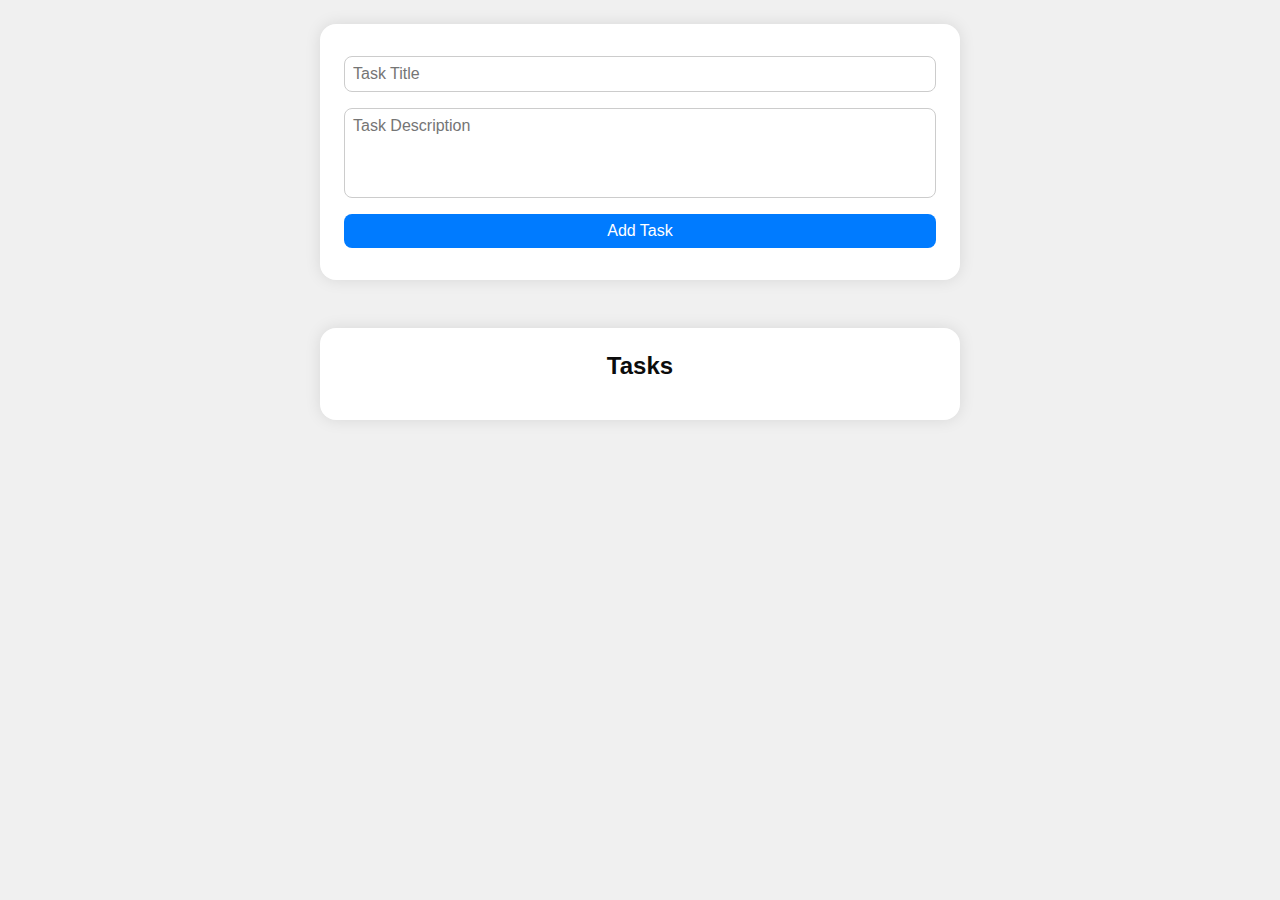
<file: index.html>
<!DOCTYPE html>
<html lang="en">

<head>
    <meta charset="UTF-8">
    <meta name="viewport" content="width=device-width, initial-scale=1.0">
    <title>Task Day 3</title>
    <link rel="stylesheet" href="main.css">
</head>

<body>
    <main>
        <div class="form">
            <form id="form" action="">
                <input type="hidden" name="id" value="">
                <input type="text" name="title" id="input" placeholder="Task Title" required>
                <textarea name="description" id="description" cols="30" rows="4"
                    placeholder="Task Description"></textarea>
                <input type="submit" value="Add Task" >
            </form>
        </div>
        <div id="taskList" class="taskList">
            <h2>Tasks</h2>
            <ul id="tasks">
                <!-- Tasks will be dynamically added here -->
            </ul>
        </div>
    </main>
</body>
    <script src="main.js"></script>

</html>
</file>
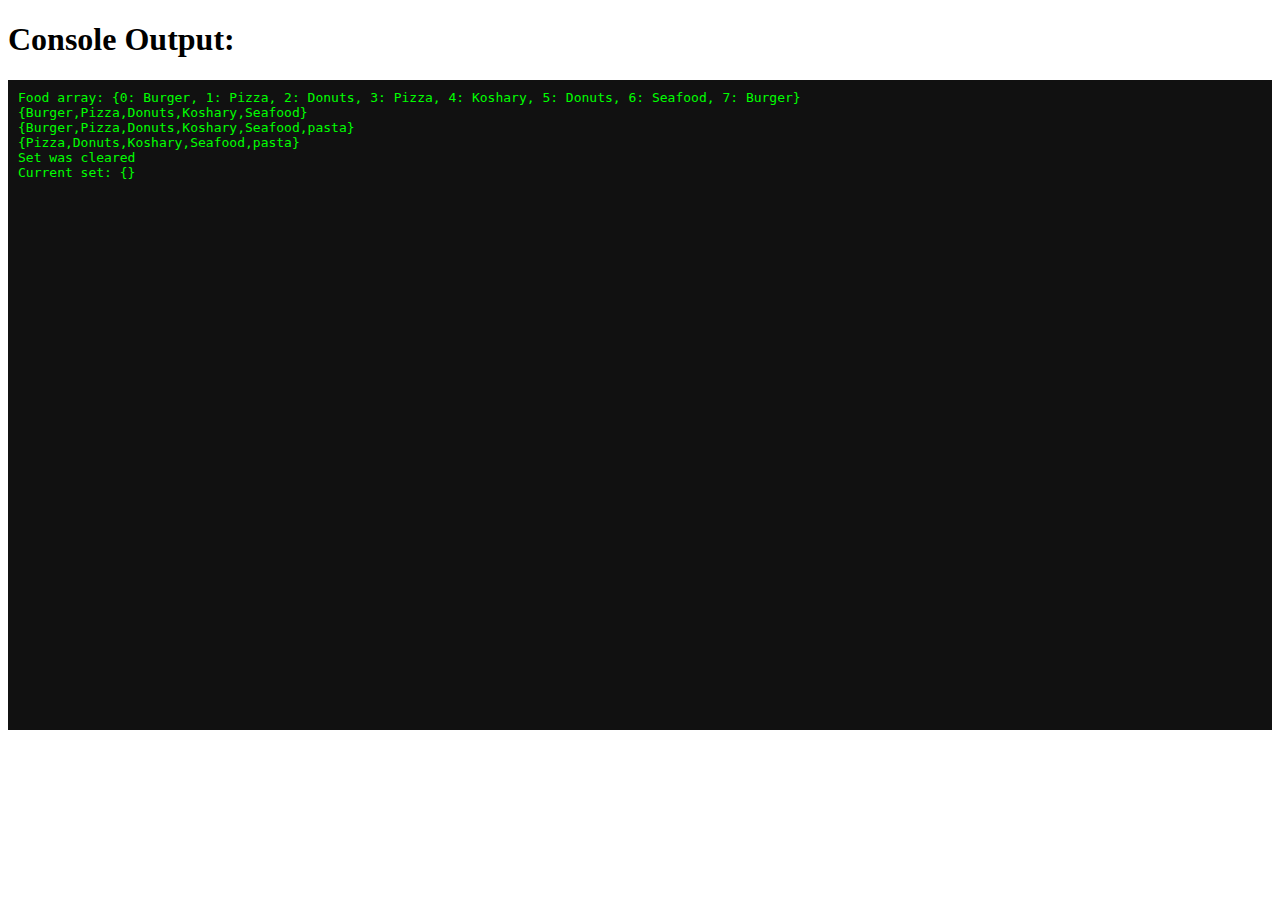
<file: taskOne/taskOne.html>
<!DOCTYPE html>
<html lang="en">
<head>
    <meta charset="UTF-8">
    <meta name="viewport" content="width=device-width, initial-scale=1.0">
    <title>Task One</title>
    <link rel="stylesheet" href="taskOne.css">
</head>
<body>
    <h1>Console Output:</h1>
    <div id="log"></div>
</body>
<script src="taskOne.js"></script>
</html>
</file>
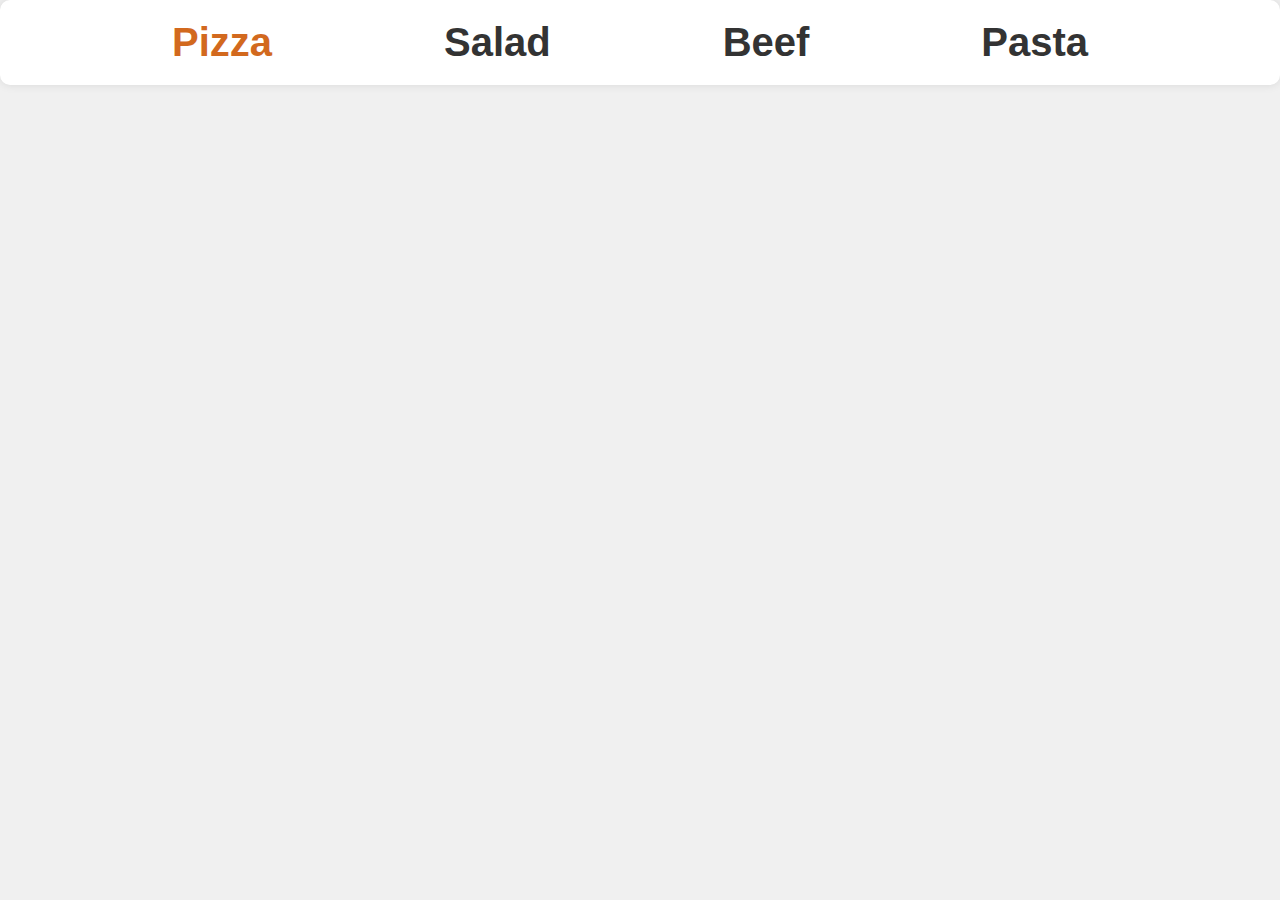
<file: taskThree/taskThree.html>
<!DOCTYPE html>
<html lang="en">
<head>
    <meta charset="UTF-8">
    <meta name="viewport" content="width=device-width, initial-scale=1.0">
    <title>Task Three</title>
    <link rel="stylesheet" href="taskThree.css">
</head>
<body>
    <nav>
        <ul>
            <li class="active">Pizza</li>
            <li>Salad</li>
            <li>Beef</li>
            <li>Pasta</li>
        </ul>
    </nav>
    <main>
        <div class="loaderContainer">
            <span class="loader"></span>
        </div>
        <!-- <div class="card">
            <img src="http://forkify-api.herokuapp.com/images/best_pizza_dough_recipe1b20.jpg" alt="">
            <p class="title">Best Pizza Dough Ever</p>
            <p class="publisher">101 Cookbooks</p>
        </div>
        <div class="card">
            <img src="http://forkify-api.herokuapp.com/images/best_pizza_dough_recipe1b20.jpg" alt="">
            <p class="title">Best Pizza Dough Ever</p>
            <p class="publisher">101 Cookbooks</p>
        </div>
        <div class="card">
            <img src="http://forkify-api.herokuapp.com/images/best_pizza_dough_recipe1b20.jpg" alt="">
            <p class="title">Best Pizza Dough Ever</p>
            <p class="publisher">101 Cookbooks</p>
        </div>
        <div class="card">
            <img src="http://forkify-api.herokuapp.com/images/best_pizza_dough_recipe1b20.jpg" alt="">
            <p class="title">Best Pizza Dough Ever</p>
            <p class="publisher">101 Cookbooks</p>
        </div>
        <div class="card">
            <img src="http://forkify-api.herokuapp.com/images/best_pizza_dough_recipe1b20.jpg" alt="">
            <p class="title">Best Pizza Dough Ever</p>
            <p class="publisher">101 Cookbooks</p>
        </div>
        <div class="card">
            <img src="http://forkify-api.herokuapp.com/images/best_pizza_dough_recipe1b20.jpg" alt="">
            <p class="title">Best Pizza Dough Ever</p>
            <p class="publisher">101 Cookbooks</p>
        </div> -->
        
    </main>
</body>
<script src="taskThree.js"></script>
</html>
</file>
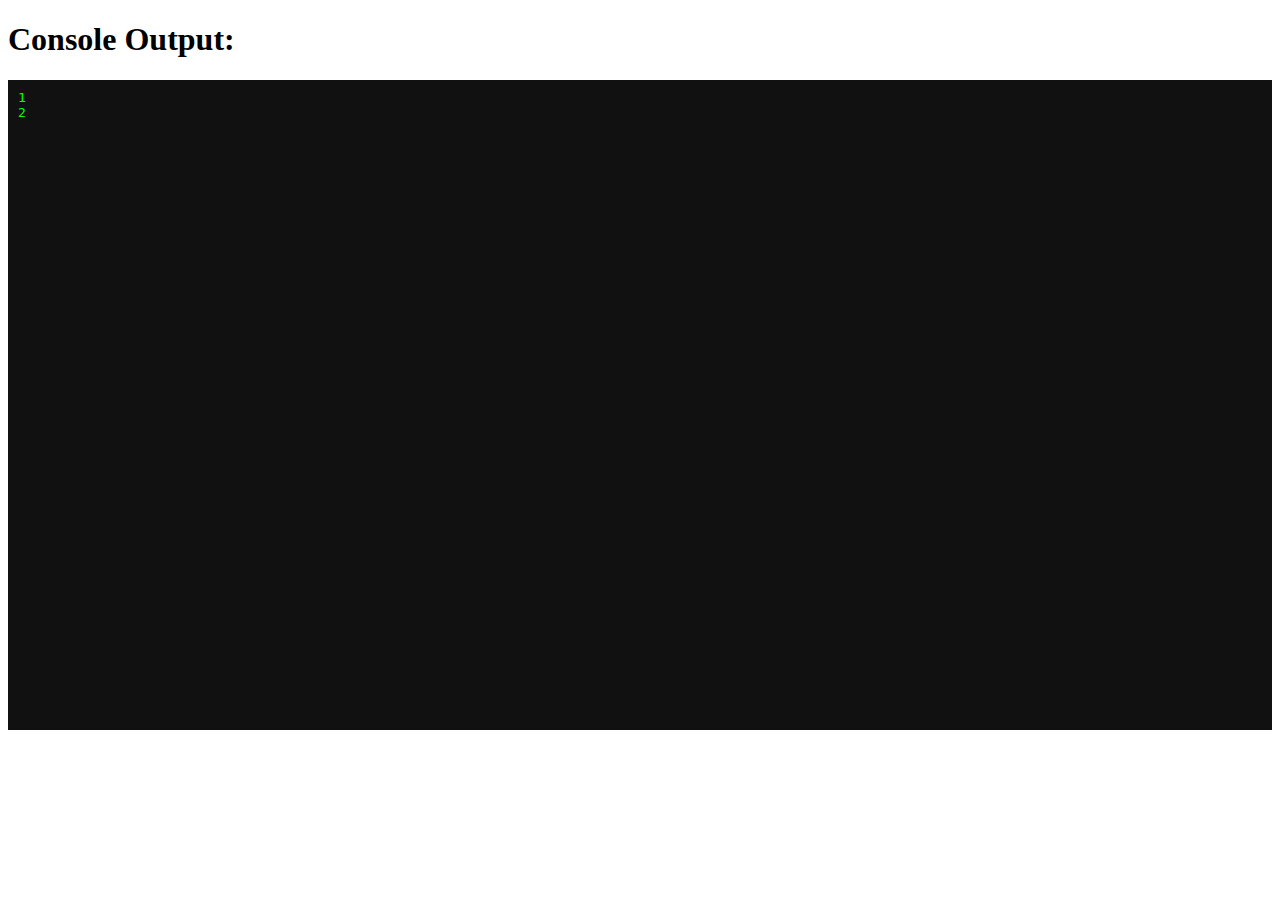
<file: taskTwo/taskTwo.html>
<!DOCTYPE html>
<html lang="en">
<head>
    <meta charset="UTF-8">
    <meta name="viewport" content="width=device-width, initial-scale=1.0">
    <title>Task One</title>
    <link rel="stylesheet" href="taskTwo.css">
</head>
<body>
    <h1>Console Output:</h1>
    <div id="log"></div>
</body>
<script src="taskTwo.js"></script>
</html>
</file>
<file: main.css>
*{
    margin: 0;
    padding: 0;
    box-sizing: border-box;
    font-family: 'Poppins', sans-serif;
}

body{
    background-color: #f0f0f0;
    display: flex;
    justify-content: center;
    align-items: center;
    height: 100vh;
    width: 100vw;
}

main{
    display: flex;
    flex-direction: column;
    justify-content: center;
    justify-content: flex-start;
    align-items: center;
    height: 100%;
    width: 100%;
}

.form, .taskList{
    display: flex;
    flex-direction: column;
    justify-content: space-around;
    align-items: center;
    height: auto;
    width: 50vw;
    background-color: #fff;
    border-radius: 1rem;
    box-shadow: 0 0 1rem 0 rgba(0, 0, 0, 0.1);
    padding: 1.5rem 1.5rem;
    margin: 1.5rem;
    font-size: 1.2rem;
}

form{
    display: flex;
    flex-direction: column;
    width: 100%;
}
form input{
    padding: 0.5rem;
    margin: 0.5rem 0;
    border: 1px solid #cccccc;
    border-radius: 0.5rem;
    font-size: 1rem;
}
form input:focus{
    outline: none;
    border-color: #007bff;
}
form input[type="submit"]{
    background-color: #007bff;
    color: white;
    border: none;
    cursor: pointer;
    font-size: 1rem;
    transition: background-color 0.3s ease;
}
form input[type="submit"]:hover{
    background-color: #0056b3;
}
form input[type="submit"].editButton{    
    background-color: #28a745;
}
form input[type="submit"].editButton:hover{
    background-color: #218838;
}
form textarea{
    padding: 0.5rem;
    margin: 0.5rem 0;
    border: 1px solid #cccccc;
    border-radius: 0.5rem;
    font-size: 1rem;
    resize: none;
    scroll-behavior: auto;
}
form textarea:focus{
    outline: none;
    border-color: #007bff;
}
form label{
    margin-bottom: 0.5rem;
    font-weight: bold;
}

.taskList h2{
    margin-bottom: 1rem;
    font-size: 1.5rem;
    color: #0c0c0c;
}
.taskList ul{
    display: flex;
    flex-direction: column;
    width: 100%;
    padding: 0;
    margin: 0;
}
.taskList li{
    display: flex;
    flex-direction: row;
    justify-content: space-between;
    list-style: none;
    align-items: center;
    padding: 0.8rem 1rem;
    width: 100%;
    background-color: #f8f9fa;
    border-radius: 0.5rem;
    overflow-y: auto;
    border: 1px solid #b5b8bb;
    margin-bottom: 0.5rem;
    transition: all 0.3s ease;
    box-shadow: 0 2px 4px rgba(0, 0, 0, 0.05);
}

.taskList li:hover {
    transform: translateY(-2px);
    box-shadow: 0 4px 6px rgba(0, 0, 0, 0.1);
}

.taskList li h3{
    margin: 0;
    font-size: 1.2rem;
    color: #000000;
}
.taskList li p{
    flex: 1;
    padding: 0.5rem;
    margin: 0;
    font-size: 1rem;
    color: #333;
}
.taskList li button{
    background-color: transparent;
    border: none;
    padding: 0.5rem;
    cursor: pointer;
    font-size: 1rem;
    transition: background-color 0.3s ease;
}
.taskList li svg{
    width: 1.5rem;
    height: 1.5rem;
}
.done svg{
    fill: #28a745;
}
.edit g{
    fill: #0787ff;
}
.delete g{
    fill: #dc3545;
}
.taskList li.done{
    background-color: #e8f5e9;
    color: #6c757d;
    cursor: not-allowed;
    pointer-events: none;
    opacity: 0.8;
    position: relative;
    border-color: #c8e6c9;
}
.taskList li.done::after {
    content: '';
    position: absolute;
    top: 50%;
    left: 10px;
    width: calc(100% - 20px);
    height: 2px;
    background-color: black;
    transform: translateY(-50%);
}
.taskList li.done h3,
.taskList li.done p {
    color: #6c757d;
}
.taskList li.done .done svg,
.taskList li.done .edit g,
.taskList li.done .delete g {
    fill: gray;
}

.hidden{
    display: none;
}
</file>
<file: taskOne/taskOne.css>
#log {
    background-color: #111;
    color: #0f0;
    padding: 10px;
    font-family: monospace;
    height: 70vh;
    overflow-y: scroll;
  }
</file>
<file: taskThree/taskThree.css>
*{
    margin: 0;
    padding: 0;
    box-sizing: border-box;
}
html{
    font-family: 'Poppins', sans-serif;
}
body{
    background-color: #f0f0f0;
}
nav{
    display: flex;
    justify-content: space-between;
    align-items: center;
    padding: 20px;
    background-color: #fff;
    box-shadow: 0 0 10px 0 rgba(0, 0, 0, 0.1);
    border-radius: 10px;
}
nav ul{
    display: flex;
    list-style: none;
    width: 100%;
    justify-content: space-evenly;
}
nav ul li{
    margin-right: 20px;
    font-size: 2.5rem;
    font-weight: bold;
    color: #333;
    text-decoration: none;
    transition: all 0.3s ease;
    cursor: pointer;
}
nav ul li:hover{
    color: chocolate;
}   
.active{
    color: chocolate;
}
main{
    display: flex;
    flex-wrap: wrap;
    justify-content: center;
    align-items: center;
    padding: 20px;
}
.card{
    width: 300px;
    height: 350px;
    background-color: #fff;
    border-radius: 10px;
    box-shadow: 0 0 10px 0 rgba(0, 0, 0, 0.1);
    margin: 1.5rem;
    padding: 0;
    display: flex;
    flex-direction: column;
    justify-content: space-around;
    overflow: hidden;
}
.card:hover{
    transform: scale(1.05);
    transition: all 0.3s ease;
}
.card img{
    width: 100%;
    height: 65%;
    object-fit: cover;
    border-radius: 10px 10px 0 0;
}
.card .title{
    font-size: 1.5rem;
    font-weight: bold;
    color: #333;
    padding: 1rem;
    text-align: center;
    overflow: hidden;
    text-overflow: ellipsis;
    white-space: nowrap;
}
.card .publisher{
    font-size: 1.2rem;
    font-weight: 400;
    color: #333;
    text-align: center;
    padding: 1rem;
}
.loaderContainer{
    display: flex;
    justify-content: center;
    align-items: center;
    height: 85vh;
}
.loader {
    color: #333;
    font-size: 10px;
    width: 1em;
    height: 1em;
    border-radius: 50%;
    position: relative;
    text-indent: -9999em;
    animation: mulShdSpin 1.3s infinite linear;
    transform: translateZ(0);
  }
  
  @keyframes mulShdSpin {
    0%,
    100% {
      box-shadow: 0 -3em 0 0.2em, 
      2em -2em 0 0em, 3em 0 0 -1em, 
      2em 2em 0 -1em, 0 3em 0 -1em, 
      -2em 2em 0 -1em, -3em 0 0 -1em, 
      -2em -2em 0 0;
    }
    12.5% {
      box-shadow: 0 -3em 0 0, 2em -2em 0 0.2em, 
      3em 0 0 0, 2em 2em 0 -1em, 0 3em 0 -1em, 
      -2em 2em 0 -1em, -3em 0 0 -1em, 
      -2em -2em 0 -1em;
    }
    25% {
      box-shadow: 0 -3em 0 -0.5em, 
      2em -2em 0 0, 3em 0 0 0.2em, 
      2em 2em 0 0, 0 3em 0 -1em, 
      -2em 2em 0 -1em, -3em 0 0 -1em, 
      -2em -2em 0 -1em;
    }
    37.5% {
      box-shadow: 0 -3em 0 -1em, 2em -2em 0 -1em,
       3em 0em 0 0, 2em 2em 0 0.2em, 0 3em 0 0em, 
       -2em 2em 0 -1em, -3em 0em 0 -1em, -2em -2em 0 -1em;
    }
    50% {
      box-shadow: 0 -3em 0 -1em, 2em -2em 0 -1em,
       3em 0 0 -1em, 2em 2em 0 0em, 0 3em 0 0.2em, 
       -2em 2em 0 0, -3em 0em 0 -1em, -2em -2em 0 -1em;
    }
    62.5% {
      box-shadow: 0 -3em 0 -1em, 2em -2em 0 -1em,
       3em 0 0 -1em, 2em 2em 0 -1em, 0 3em 0 0, 
       -2em 2em 0 0.2em, -3em 0 0 0, -2em -2em 0 -1em;
    }
    75% {
      box-shadow: 0em -3em 0 -1em, 2em -2em 0 -1em, 
      3em 0em 0 -1em, 2em 2em 0 -1em, 0 3em 0 -1em, 
      -2em 2em 0 0, -3em 0em 0 0.2em, -2em -2em 0 0;
    }
    87.5% {
      box-shadow: 0em -3em 0 0, 2em -2em 0 -1em, 
      3em 0 0 -1em, 2em 2em 0 -1em, 0 3em 0 -1em, 
      -2em 2em 0 0, -3em 0em 0 0, -2em -2em 0 0.2em;
    }
  }
    
.hidden{
    display: none;
}
</file>
<file: taskTwo/taskTwo.css>
#log {
    background-color: #111;
    color: #0f0;
    padding: 10px;
    font-family: monospace;
    height: 70vh;
    overflow-y: scroll;
  }
</file>
